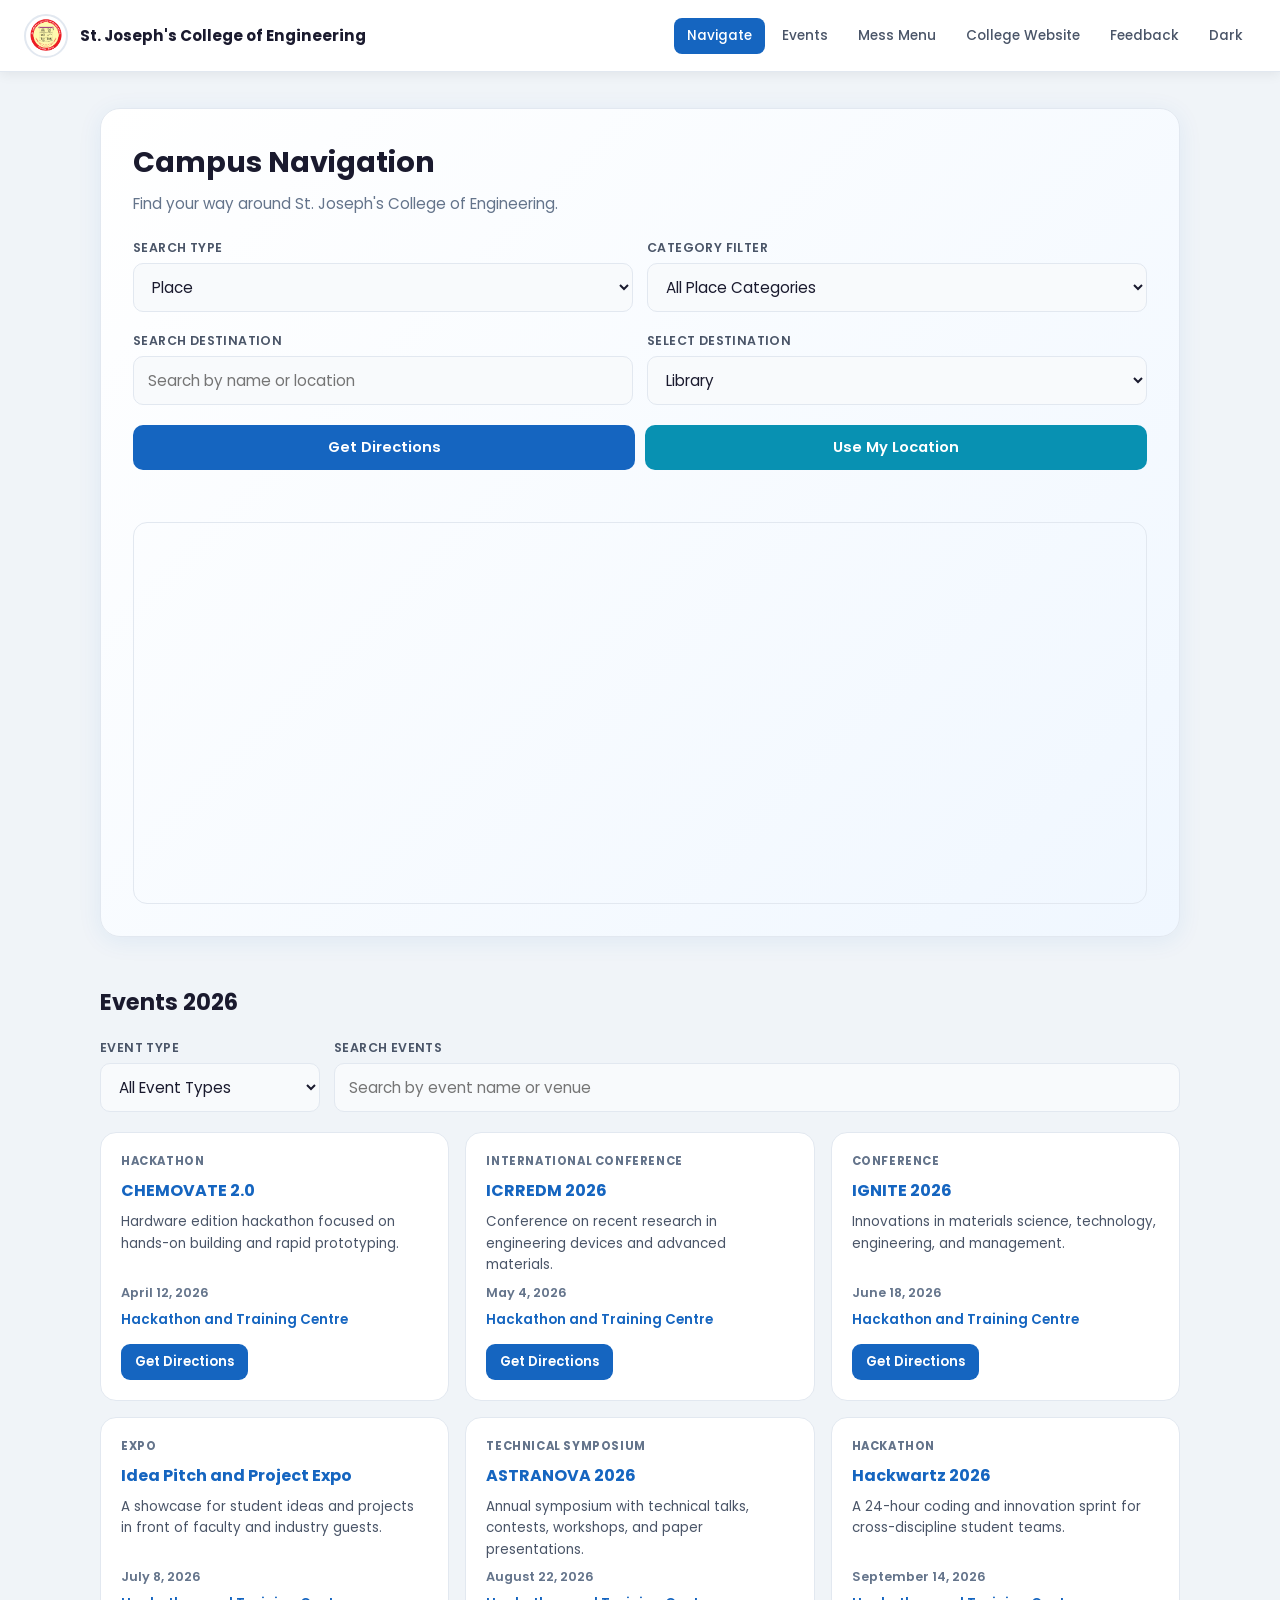
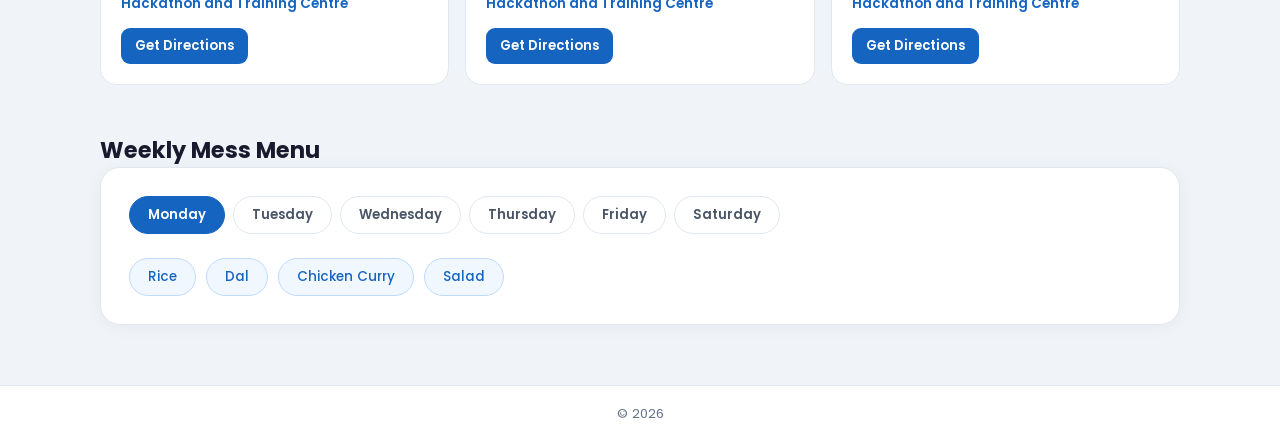
<file: index.html>
<!DOCTYPE html>
<html lang="en">
<head>
    <meta charset="UTF-8">
    <meta name="viewport" content="width=device-width, initial-scale=1.0">
    <title>CampusNav - St. Joseph's College</title>
    <link href="https://fonts.googleapis.com/css2?family=Poppins:wght@400;500;600;700&display=swap" rel="stylesheet">
    <link rel="stylesheet" href="index.css">
</head>
<body>

<nav>
    <a class="brand" href="#navigate">
        <img src="images/clg_logo.png" alt="SJCE">
        <span>St. Joseph's College of Engineering</span>
    </a>

    <button class="menu-toggle" type="button" id="menuToggle" aria-expanded="false" aria-controls="siteNav">
        Menu
    </button>

    <ul class="nav-links" id="siteNav">
        <li><a onclick="goToSection('navigate')" id="nl-navigate" class="active">Navigate</a></li>
        <li><a onclick="goToSection('events')" id="nl-events">Events</a></li>
        <li><a onclick="goToSection('mess')" id="nl-mess">Mess Menu</a></li>
        <li><a href="https://stjosephs.ac.in/index.html" target="_blank" rel="noopener">College Website</a></li>
        <li><a href="./sample.html" target="_blank" rel="noopener">Feedback</a></li>
        <li><button class="dark-btn" type="button" onclick="toggleDark()" id="darkBtn">Dark</button></li>
    </ul>
</nav>

<div class="page">
    <div id="navigate" class="section-anchor">
        <div class="hero">
            <h1>Campus Navigation</h1>
            <p>Find your way around St. Joseph's College of Engineering.</p>
            <div class="nav-row nav-row-top">
                <div>
                    <label for="searchType">Search Type</label>
                    <select id="searchType">
                        <option value="place">Place</option>
                        <option value="event">Event</option>
                    </select>
                </div>
                <div>
                    <label for="destinationFilter">Category Filter</label>
                    <select id="destinationFilter"></select>
                </div>
            </div>
            <div class="nav-row nav-row-bottom">
                <div>
                    <label for="destinationSearch">Search Destination</label>
                    <input type="search" id="destinationSearch" placeholder="Search by name or location">
                </div>
                <div>
                    <label for="destination">Select Destination</label>
                    <select id="destination"></select>
                </div>
            </div>
            <div class="btn-row">
                <button class="btn btn-primary" type="button" onclick="navigateFixed()">Get Directions</button>
                <button class="btn btn-secondary" type="button" onclick="navigateFromMyLocation()">Use My Location</button>
            </div>
            <div id="status-msg"></div>
            <div class="map-wrapper">
                <iframe src="https://www.google.com/maps/d/u/0/embed?mid=1iKBKH4DkuvVAUK7cCleYusi4Dnk2ZEA&ehbc=2E312F" title="Campus Map"></iframe>
            </div>
        </div>
    </div>

    <div id="events" class="section-anchor">
        <div class="section-heading">
            <div class="section-title">Events 2026</div>
        </div>
        <div class="toolbar">
            <div>
                <label for="eventTypeFilter">Event Type</label>
                <select id="eventTypeFilter"></select>
            </div>
            <div>
                <label for="eventSearch">Search Events</label>
                <input type="search" id="eventSearch" placeholder="Search by event name or venue">
            </div>
        </div>
        <div class="events-grid" id="eventsGrid"></div>
        <p class="empty-state hidden" id="eventsEmpty">No events match the current search.</p>
    </div>

    <div id="mess" class="section-anchor">
        <div class="section-title">Weekly Mess Menu</div>
        <div class="mess-section">
            <div class="mess-tabs" id="messTabs"></div>
            <div class="mess-panels" id="messPanels"></div>
        </div>
    </div>
</div>

<footer>&copy; 2026</footer>

<script src="index.js"></script>
</body>
</html>
</file>
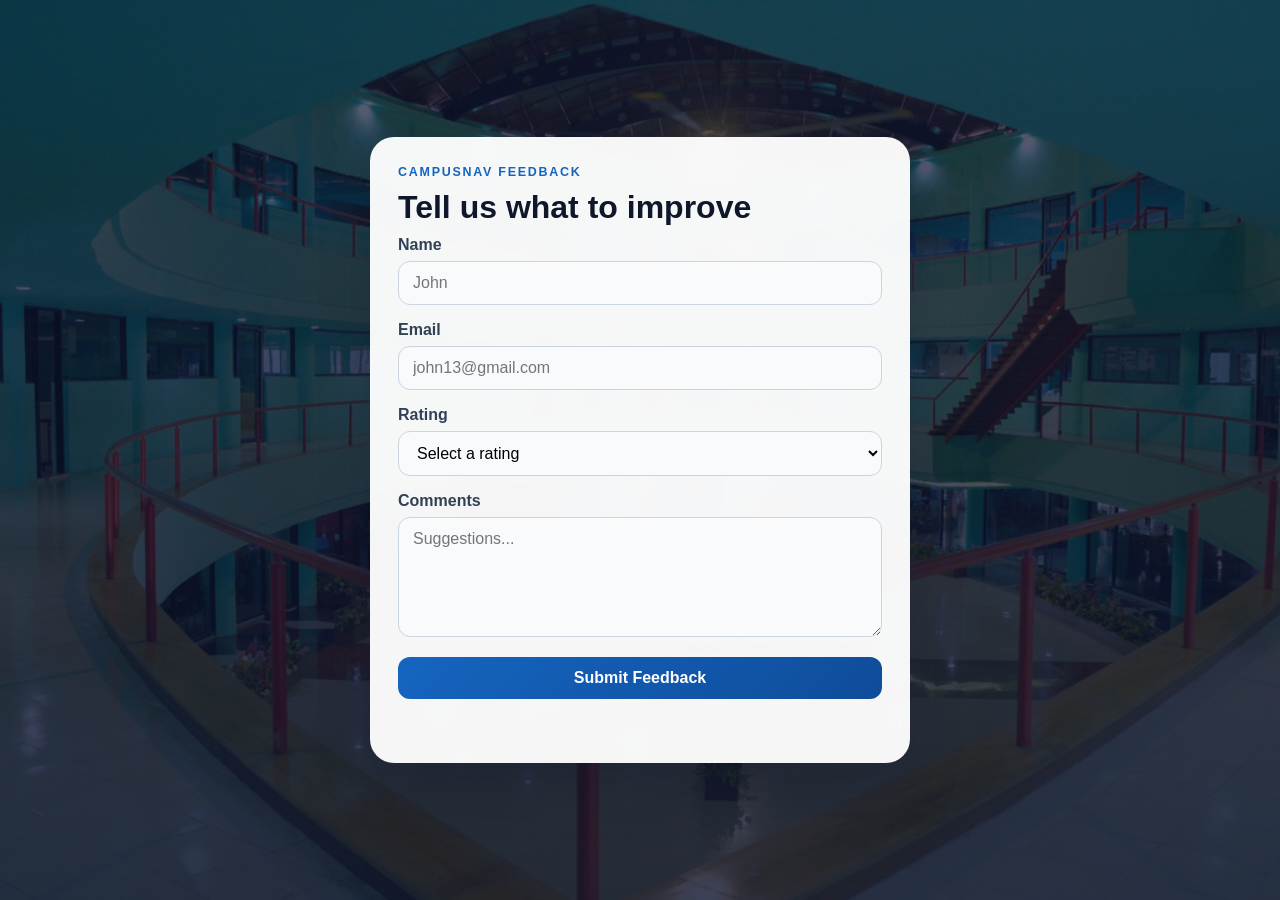
<file: sample.html>
<!DOCTYPE html>
<html lang="en">
<head>
    <meta charset="UTF-8">
    <meta name="viewport" content="width=device-width, initial-scale=1.0">
    <title>Feedback Form</title>
    <link rel="stylesheet" href="sample.css">
</head>
<body>
    <main class="feedback-page">
        <section class="feedback-container">
            <p class="eyebrow">CampusNav Feedback</p>
            <h1>Tell us what to improve</h1>

            <form
                id="feedbackForm"
                action="https://formspree.io/f/xdapzgwn"
                method="POST"
                novalidate
            >
                <div class="form-group">
                    <label for="name">Name</label>
                    <input type="text" placeholder="John" id="name" name="name" required>
                </div>

                <div class="form-group">
                    <label for="email">Email</label>
                    <input type="email" placeholder="john13@gmail.com" id="email" name="email" required>
                </div>

                <div class="form-group">
                    <label for="rating">Rating</label>
                    <select id="rating" name="rating" required>
                        <option value="">Select a rating</option>
                        <option value="5">5 - Excellent</option>
                        <option value="4">4 - Good</option>
                        <option value="3">3 - Average</option>
                        <option value="2">2 - Needs work</option>
                        <option value="1">1 - Poor</option>
                    </select>
                </div>

                <div class="form-group">
                    <label for="comments">Comments</label>
                    <textarea id="comments" placeholder="Suggestions..." name="comments" rows="5" required></textarea>
                </div>

                <input type="hidden" name="_subject" value="CampusNav Feedback">

                <button type="submit" id="submitBtn">Submit Feedback</button>
                <p class="form-status" id="formStatus" aria-live="polite"></p>
            </form>
        </section>
    </main>

    <script src="sample.js"></script>
</body>
</html>
</file>
<file: index.css>
* {
    box-sizing: border-box;
    margin: 0;
    padding: 0;
}

body {
    font-family: "Poppins", sans-serif;
    background: #f0f4f8;
    color: #1a1a2e;
    min-height: 100vh;
}

nav {
    position: sticky;
    top: 0;
    z-index: 100;
    background: #ffffff;
    border-bottom: 1px solid #e2e8f0;
    box-shadow: 0 2px 12px rgba(0, 0, 0, 0.07);
    display: flex;
    align-items: center;
    justify-content: space-between;
    gap: 16px;
    padding: 12px 24px;
    min-height: 72px;
}

.brand {
    display: flex;
    align-items: center;
    gap: 12px;
    text-decoration: none;
    min-width: 0;
}

.brand img {
    height: 44px;
    width: 44px;
    border-radius: 50%;
    border: 2px solid #e2e8f0;
}

.brand span {
    font-size: 0.95rem;
    font-weight: 700;
    color: #1a1a2e;
    line-height: 1.3;
}

.menu-toggle {
    display: none;
    border: 1px solid #cbd5e1;
    background: #ffffff;
    color: #1a1a2e;
    padding: 10px 14px;
    border-radius: 10px;
    font: inherit;
    font-weight: 600;
    cursor: pointer;
}

.nav-links {
    display: flex;
    align-items: center;
    gap: 4px;
    list-style: none;
}

.nav-links a,
.dark-btn {
    color: #4a5568;
    text-decoration: none;
    font-size: 0.85rem;
    font-weight: 500;
    padding: 8px 13px;
    border-radius: 8px;
    transition: background-color 0.18s, color 0.18s;
    cursor: pointer;
    display: block;
    white-space: nowrap;
    border: none;
    background: transparent;
    font-family: "Poppins", sans-serif;
}

.nav-links a:hover,
.dark-btn:hover {
    background-color: #f0f4f8;
    color: #1565c0;
}

.nav-links a.active {
    background-color: #1565c0;
    color: #ffffff;
}

body.dark {
    background-color: #0f172a;
    color: #e2e8f0;
}

body.dark nav,
body.dark .menu-toggle {
    background-color: #1e293b;
    border-color: #334155;
    box-shadow: 0 2px 12px rgba(0, 0, 0, 0.3);
}

body.dark .menu-toggle {
    color: #ffffff;
}

body.dark .brand span {
    color: #e2e8f0;
}

body.dark .nav-links a,
body.dark .dark-btn {
    color: #94a3b8;
}

body.dark .nav-links a:hover,
body.dark .dark-btn:hover {
    background: #334155;
    color: #93c5fd;
}

body.dark .nav-links a.active {
    background: #1d4ed8;
    color: #ffffff;
}

body.dark .hero {
    background: linear-gradient(135deg, #1e293b 0%, #0f172a 100%);
    border-color: #334155;
}

body.dark .hero h1,
body.dark .section-title {
    color: #f1f5f9;
}

body.dark .hero p,
body.dark .section-copy,
body.dark #status-msg,
body.dark .events-status,
body.dark .event-meta {
    color: #94a3b8;
}

body.dark select,
body.dark input,
body.dark .mess-section,
body.dark .event-card {
    background: #1e293b;
    color: #e2e8f0;
    border-color: #334155;
}

body.dark label {
    color: #94a3b8;
}

body.dark .event-card:hover {
    background: #263348;
    border-color: #4a6fa5;
    box-shadow: 0 8px 32px rgba(29, 78, 216, 0.15);
}

body.dark .event-card h3,
body.dark .event-loc {
    color: #93c5fd;
}

body.dark .event-desc {
    color: #cbd5e1;
}

body.dark .dir-btn {
    background: #1d4ed8;
}

body.dark .dir-btn:hover {
    background: #1e40af;
}

body.dark .mess-tab {
    border-color: #334155;
    color: #94a3b8;
}

body.dark .mess-tab:hover {
    border-color: #2dd4bf;
    color: #2dd4bf;
}

body.dark .mess-tab.active {
    background: #0891b2;
    border-color: #0891b2;
    color: #ffffff;
}

body.dark .mess-food-chip {
    background: #0f172a;
    border-color: #334155;
    color: #2dd4bf;
}

body.dark footer {
    background: #1e293b;
    border-color: #334155;
    color: #94a3b8;
}

.page {
    max-width: 1120px;
    margin: 0 auto;
    padding: 36px 20px 60px;
    display: flex;
    flex-direction: column;
    gap: 48px;
}

.section-anchor {
    scroll-margin-top: 96px;
}

.hero {
    background: linear-gradient(135deg, #ffffff 0%, #f0f7ff 100%);
    border: 1px solid #e2e8f0;
    border-radius: 20px;
    padding: 32px;
    box-shadow: 0 4px 24px rgba(21, 101, 192, 0.08);
}

.hero h1 {
    font-size: 1.8rem;
    font-weight: 700;
    color: #1a1a2e;
    margin-bottom: 8px;
}

.hero p {
    font-size: 0.95rem;
    color: #64748b;
    margin-bottom: 24px;
}

.nav-row {
    display: grid;
    grid-template-columns: 1fr 1fr;
    gap: 14px;
    margin-bottom: 20px;
}

label {
    display: block;
    font-size: 0.78rem;
    font-weight: 600;
    color: #4a5568;
    margin-bottom: 6px;
    text-transform: uppercase;
    letter-spacing: 0.4px;
}

select {
    width: 100%;
    padding: 12px 14px;
    font-size: 0.95rem;
    font-family: "Poppins", sans-serif;
    border-radius: 10px;
    border: 1.5px solid #e2e8f0;
    background: #f8fafc;
    color: #1a1a2e;
    outline: none;
    cursor: pointer;
}

select:focus {
    border-color: #1565c0;
}

input {
    width: 100%;
    padding: 12px 14px;
    font-size: 0.95rem;
    font-family: "Poppins", sans-serif;
    border-radius: 10px;
    border: 1.5px solid #e2e8f0;
    background: #f8fafc;
    color: #1a1a2e;
    outline: none;
}

input:focus {
    border-color: #1565c0;
}

.btn-row {
    display: flex;
    gap: 10px;
    margin-top: 4px;
}

.btn {
    flex: 1;
    padding: 12px;
    font-size: 0.92rem;
    font-family: "Poppins", sans-serif;
    font-weight: 600;
    border: none;
    border-radius: 10px;
    cursor: pointer;
    transition: transform 0.15s, filter 0.15s;
}

.btn:hover {
    transform: translateY(-2px);
    filter: brightness(1.07);
}

.btn-primary {
    background: #1565c0;
    color: #ffffff;
}

.btn-secondary {
    background: #0891b2;
    color: #ffffff;
}

#status-msg,
.events-status {
    font-size: 0.88rem;
    margin-top: 12px;
    min-height: 20px;
    color: #64748b;
}

.map-wrapper {
    position: relative;
    border-radius: 14px;
    overflow: hidden;
    border: 1.5px solid #e2e8f0;
    margin-top: 20px;
}

.map-wrapper iframe {
    width: 100%;
    height: 380px;
    border: none;
    display: block;
}

.section-heading {
    display: flex;
    justify-content: space-between;
    align-items: end;
    gap: 12px;
    margin-bottom: 20px;
    flex-wrap: wrap;
}

.section-title {
    font-size: 1.4rem;
    font-weight: 700;
    color: #1a1a2e;
}

.section-copy {
    color: #64748b;
    font-size: 0.92rem;
}

.toolbar {
    display: grid;
    grid-template-columns: 220px 1fr;
    gap: 14px;
    margin-bottom: 20px;
}

.events-grid {
    display: grid;
    grid-template-columns: repeat(3, minmax(0, 1fr));
    gap: 16px;
}

.empty-state {
    margin-top: 8px;
    color: #64748b;
    font-size: 0.95rem;
}

.hidden {
    display: none;
}

.event-card {
    background: #ffffff;
    border: 1.5px solid #e2e8f0;
    border-radius: 16px;
    padding: 20px;
    transition: transform 0.2s, box-shadow 0.2s, border-color 0.2s;
    display: flex;
    flex-direction: column;
    gap: 8px;
}

.event-card:hover {
    transform: translateY(-5px);
    box-shadow: 0 12px 32px rgba(21, 101, 192, 0.13);
    border-color: #bfdbfe;
}

.event-type {
    font-size: 0.72rem;
    font-weight: 700;
    color: #64748b;
    text-transform: uppercase;
    letter-spacing: 0.6px;
}

.event-card h3 {
    font-size: 1rem;
    font-weight: 700;
    color: #1565c0;
}

.event-desc {
    font-size: 0.84rem;
    color: #4a5568;
    line-height: 1.6;
    flex: 1;
}

.event-meta {
    font-size: 0.8rem;
    color: #64748b;
    font-weight: 600;
}

.event-loc {
    font-size: 0.84rem;
    font-weight: 600;
    color: #1565c0;
}

.dir-btn {
    margin-top: 6px;
    display: inline-block;
    font-size: 0.82rem;
    font-weight: 600;
    background: #1565c0;
    color: #ffffff;
    border: none;
    border-radius: 9px;
    padding: 8px 14px;
    cursor: pointer;
    font-family: "Poppins", sans-serif;
    transition: background-color 0.2s;
    align-self: flex-start;
}

.dir-btn:hover {
    background: #0d47a1;
}

.mess-section {
    background: #ffffff;
    border: 1px solid #e2e8f0;
    border-radius: 20px;
    padding: 28px;
    box-shadow: 0 2px 16px rgba(0, 0, 0, 0.05);
}

.mess-tabs {
    display: flex;
    gap: 8px;
    flex-wrap: wrap;
    margin-bottom: 24px;
}

.mess-tab {
    padding: 8px 18px;
    border-radius: 20px;
    border: 1.5px solid #e2e8f0;
    background: transparent;
    color: #4a5568;
    font-size: 0.82rem;
    font-weight: 600;
    font-family: "Poppins", sans-serif;
    cursor: pointer;
    transition: all 0.18s;
}

.mess-tab:hover {
    border-color: #1565c0;
    color: #1565c0;
}

.mess-tab.active {
    background: #1565c0;
    color: #ffffff;
    border-color: #1565c0;
}

.mess-content {
    display: none;
}

.mess-content.active {
    display: block;
}

.mess-food-list {
    display: flex;
    flex-wrap: wrap;
    gap: 10px;
}

.mess-food-chip {
    background: #f0f7ff;
    border: 1.5px solid #bfdbfe;
    border-radius: 20px;
    padding: 8px 18px;
    font-size: 0.84rem;
    color: #1565c0;
    font-weight: 500;
}

footer {
    text-align: center;
    padding: 18px;
    font-size: 0.82rem;
    color: #64748b;
    background: #ffffff;
    border-top: 1px solid #e2e8f0;
}

@media (max-width: 960px) {
    .events-grid {
        grid-template-columns: repeat(2, minmax(0, 1fr));
    }

    .toolbar {
        grid-template-columns: 1fr 1fr;
    }
}

@media (max-width: 768px) {
    nav {
        flex-wrap: wrap;
        padding: 14px 16px;
    }

    .brand {
        flex: 1;
    }

    .brand span {
        font-size: 0.88rem;
    }

    .menu-toggle {
        display: inline-flex;
        align-items: center;
        justify-content: center;
    }

    .nav-links {
        width: 100%;
        display: none;
        flex-direction: column;
        align-items: stretch;
        padding-top: 8px;
    }

    .nav-links.open {
        display: flex;
    }

    .nav-links li {
        width: 100%;
    }

    .nav-links a,
    .dark-btn {
        width: 100%;
        text-align: left;
    }

    .page {
        padding: 24px 14px 48px;
        gap: 32px;
    }

    .hero,
    .mess-section {
        padding: 20px;
    }

    .hero h1,
    .section-title {
        font-size: 1.35rem;
    }

    .nav-row,
    .toolbar,
    .btn-row,
    .events-grid {
        grid-template-columns: 1fr;
        flex-direction: column;
    }

    .map-wrapper iframe {
        height: 300px;
    }
}

@media (max-width: 480px) {
    .brand img {
        height: 38px;
        width: 38px;
    }

    .brand span {
        font-size: 0.8rem;
    }

    .hero,
    .mess-section {
        border-radius: 16px;
        padding: 16px;
    }

    .btn,
    select {
        font-size: 0.9rem;
    }

    .mess-tab,
    .mess-food-chip {
        width: 100%;
        text-align: center;
    }
}
</file>
<file: sample.css>
* {
    margin: 0;
    padding: 0;
    box-sizing: border-box;
}

body {
    font-family: "Poppins", sans-serif;
    min-height: 100vh;
    background:
        linear-gradient(rgba(8, 18, 44, 0.65), rgba(8, 18, 44, 0.78)),
        url("images/homepage.jpg") center / cover no-repeat fixed;
    color: #1f2937;
}

.feedback-page {
    min-height: 100vh;
    display: grid;
    place-items: center;
    padding: 24px;
}

.feedback-container {
    width: min(100%, 540px);
    background: rgba(255, 255, 255, 0.96);
    -webkit-backdrop-filter: blur(8px);
    backdrop-filter: blur(8px);
    padding: 28px;
    border-radius: 24px;
    box-shadow: 0 24px 50px rgba(15, 23, 42, 0.28);
}

.eyebrow {
    font-size: 0.78rem;
    text-transform: uppercase;
    letter-spacing: 0.14em;
    color: #1565c0;
    font-weight: 700;
    margin-bottom: 10px;
}

h1 {
    font-size: 2rem;
    margin-bottom: 10px;
    color: #0f172a;
}

.intro {
    font-size: 0.96rem;
    line-height: 1.6;
    color: #475569;
    margin-bottom: 24px;
}

.form-group {
    margin-bottom: 16px;
}

.form-group label {
    display: block;
    margin-bottom: 7px;
    font-weight: 600;
    color: #334155;
}

.form-group input,
.form-group select,
.form-group textarea {
    width: 100%;
    padding: 12px 14px;
    border: 1px solid #cbd5e1;
    border-radius: 12px;
    font-size: 1rem;
    font-family: inherit;
    background: #f8fafc;
}

.form-group textarea {
    resize: vertical;
    min-height: 120px;
}

.form-group input:focus,
.form-group select:focus,
.form-group textarea:focus {
    outline: none;
    border-color: #1565c0;
    box-shadow: 0 0 0 3px rgba(21, 101, 192, 0.14);
}

button {
    width: 100%;
    padding: 12px;
    background: linear-gradient(135deg, #1565c0, #0f4c9a);
    color: #ffffff;
    border: none;
    border-radius: 12px;
    font-size: 1rem;
    font-weight: 600;
    cursor: pointer;
    transition: transform 0.15s ease, box-shadow 0.15s ease;
}

button:hover {
    transform: translateY(-1px);
    box-shadow: 0 10px 20px rgba(21, 101, 192, 0.25);
}

button:disabled {
    opacity: 0.7;
    cursor: wait;
    transform: none;
    box-shadow: none;
}

.form-status {
    min-height: 24px;
    margin-top: 12px;
    font-size: 0.92rem;
    color: #334155;
}

.form-status.success {
    color: #047857;
}

.form-status.error {
    color: #b91c1c;
}

@media (max-width: 640px) {
    .feedback-page {
        padding: 16px;
    }

    .feedback-container {
        padding: 20px;
        border-radius: 18px;
    }

    h1 {
        font-size: 1.6rem;
    }

    .intro,
    .form-group input,
    .form-group select,
    .form-group textarea,
    button {
        font-size: 0.95rem;
    }
}
</file>
